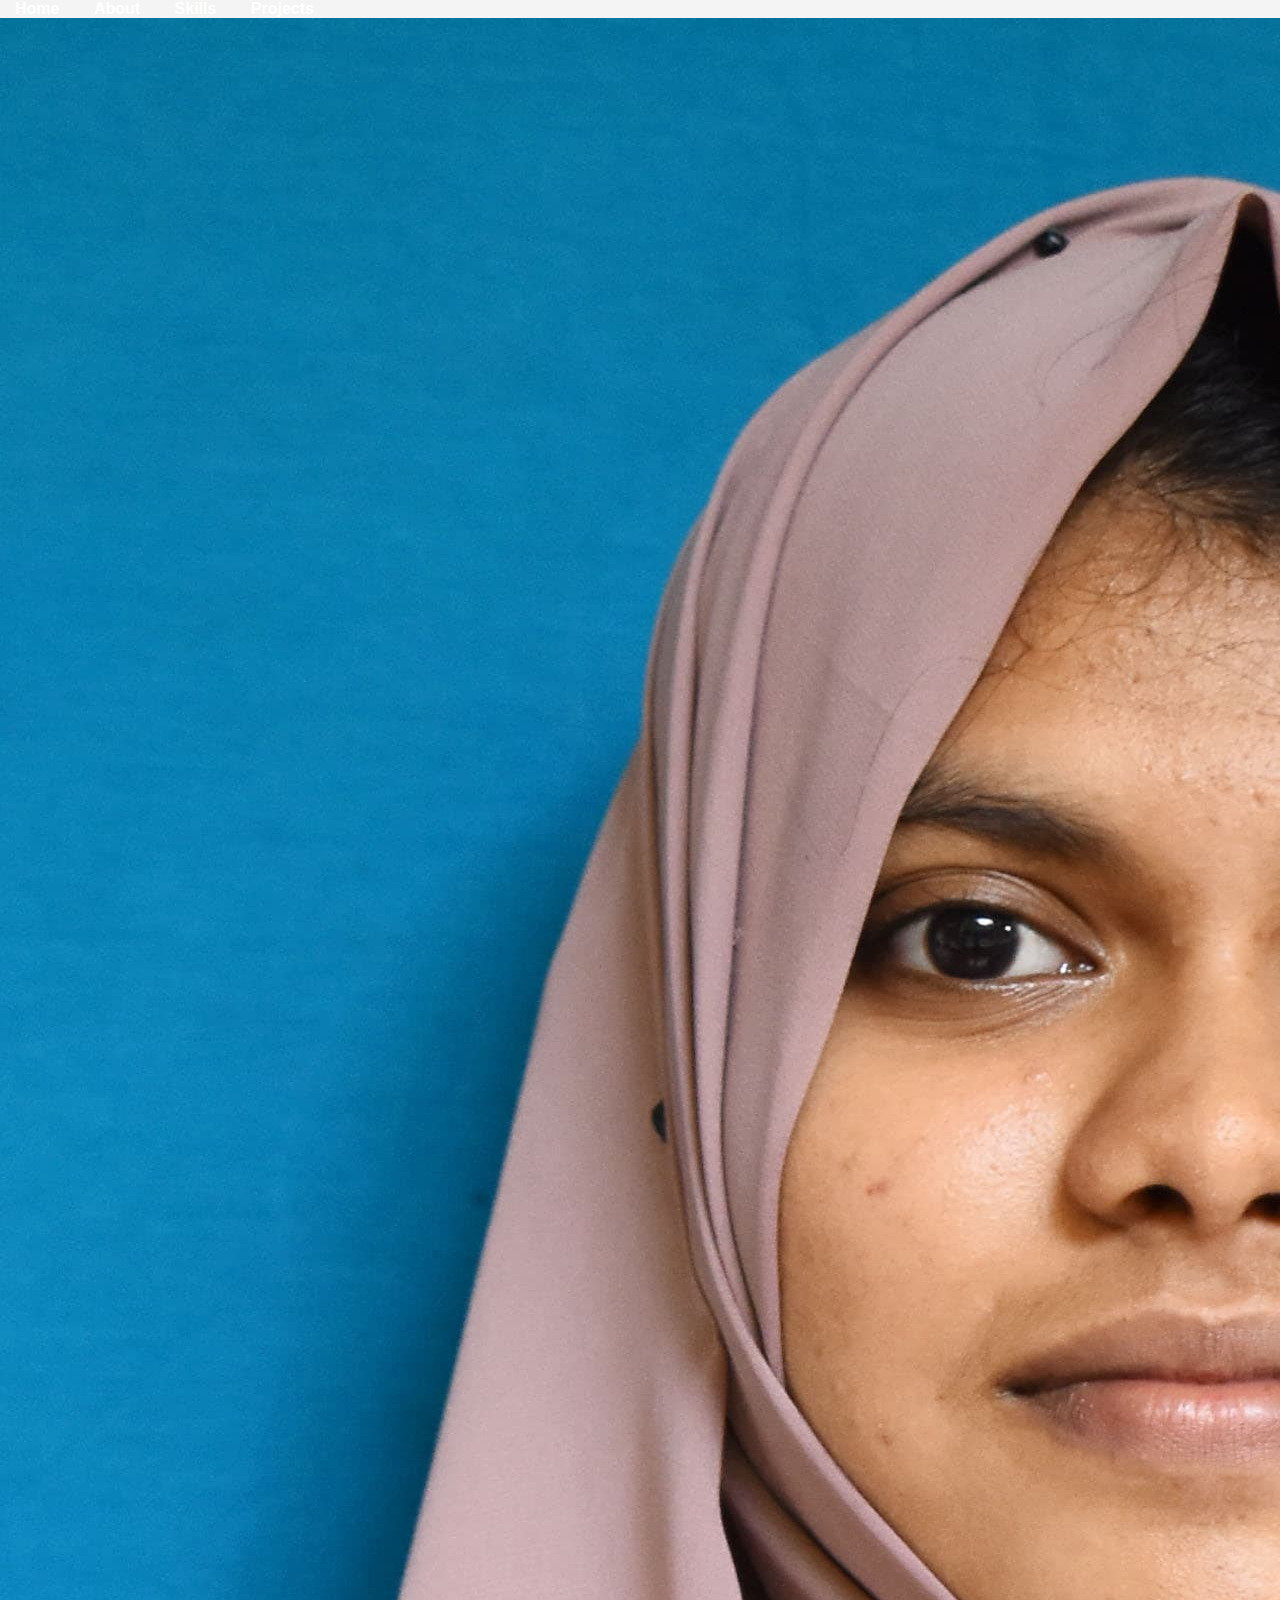
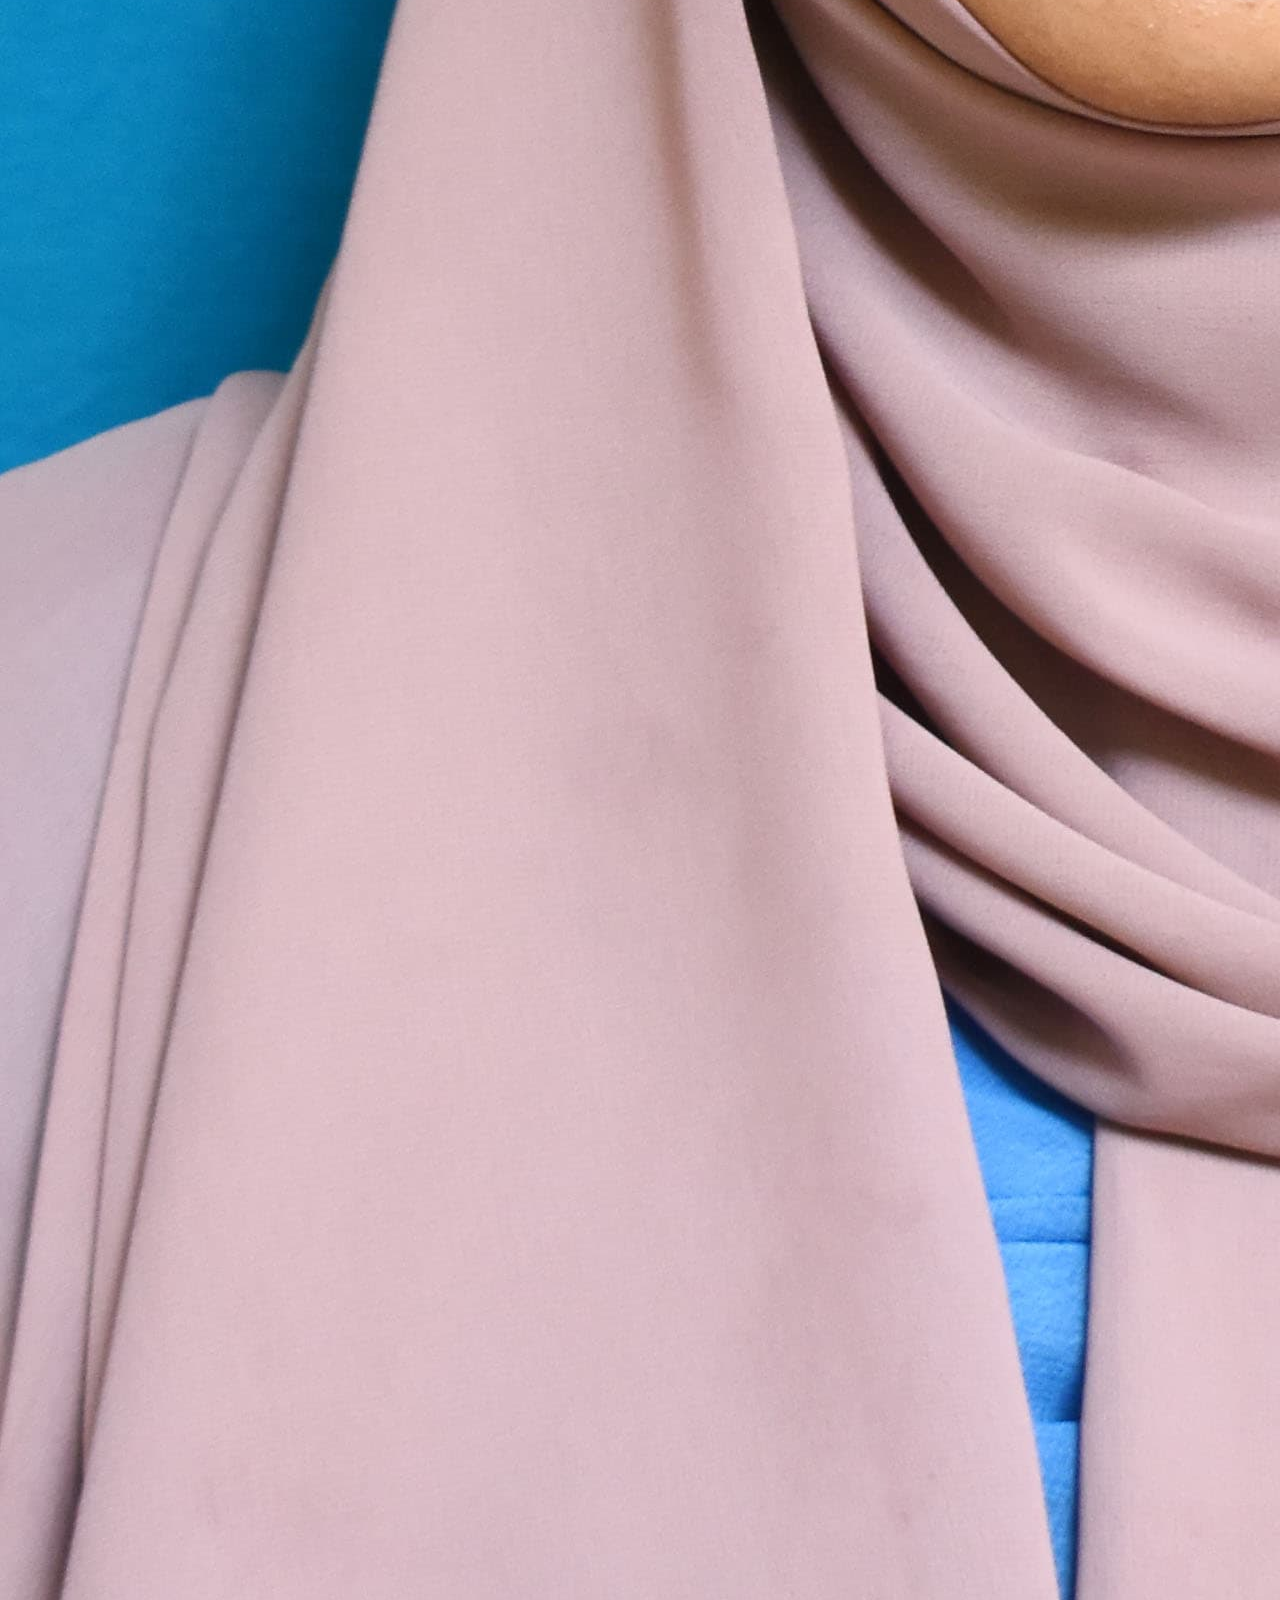
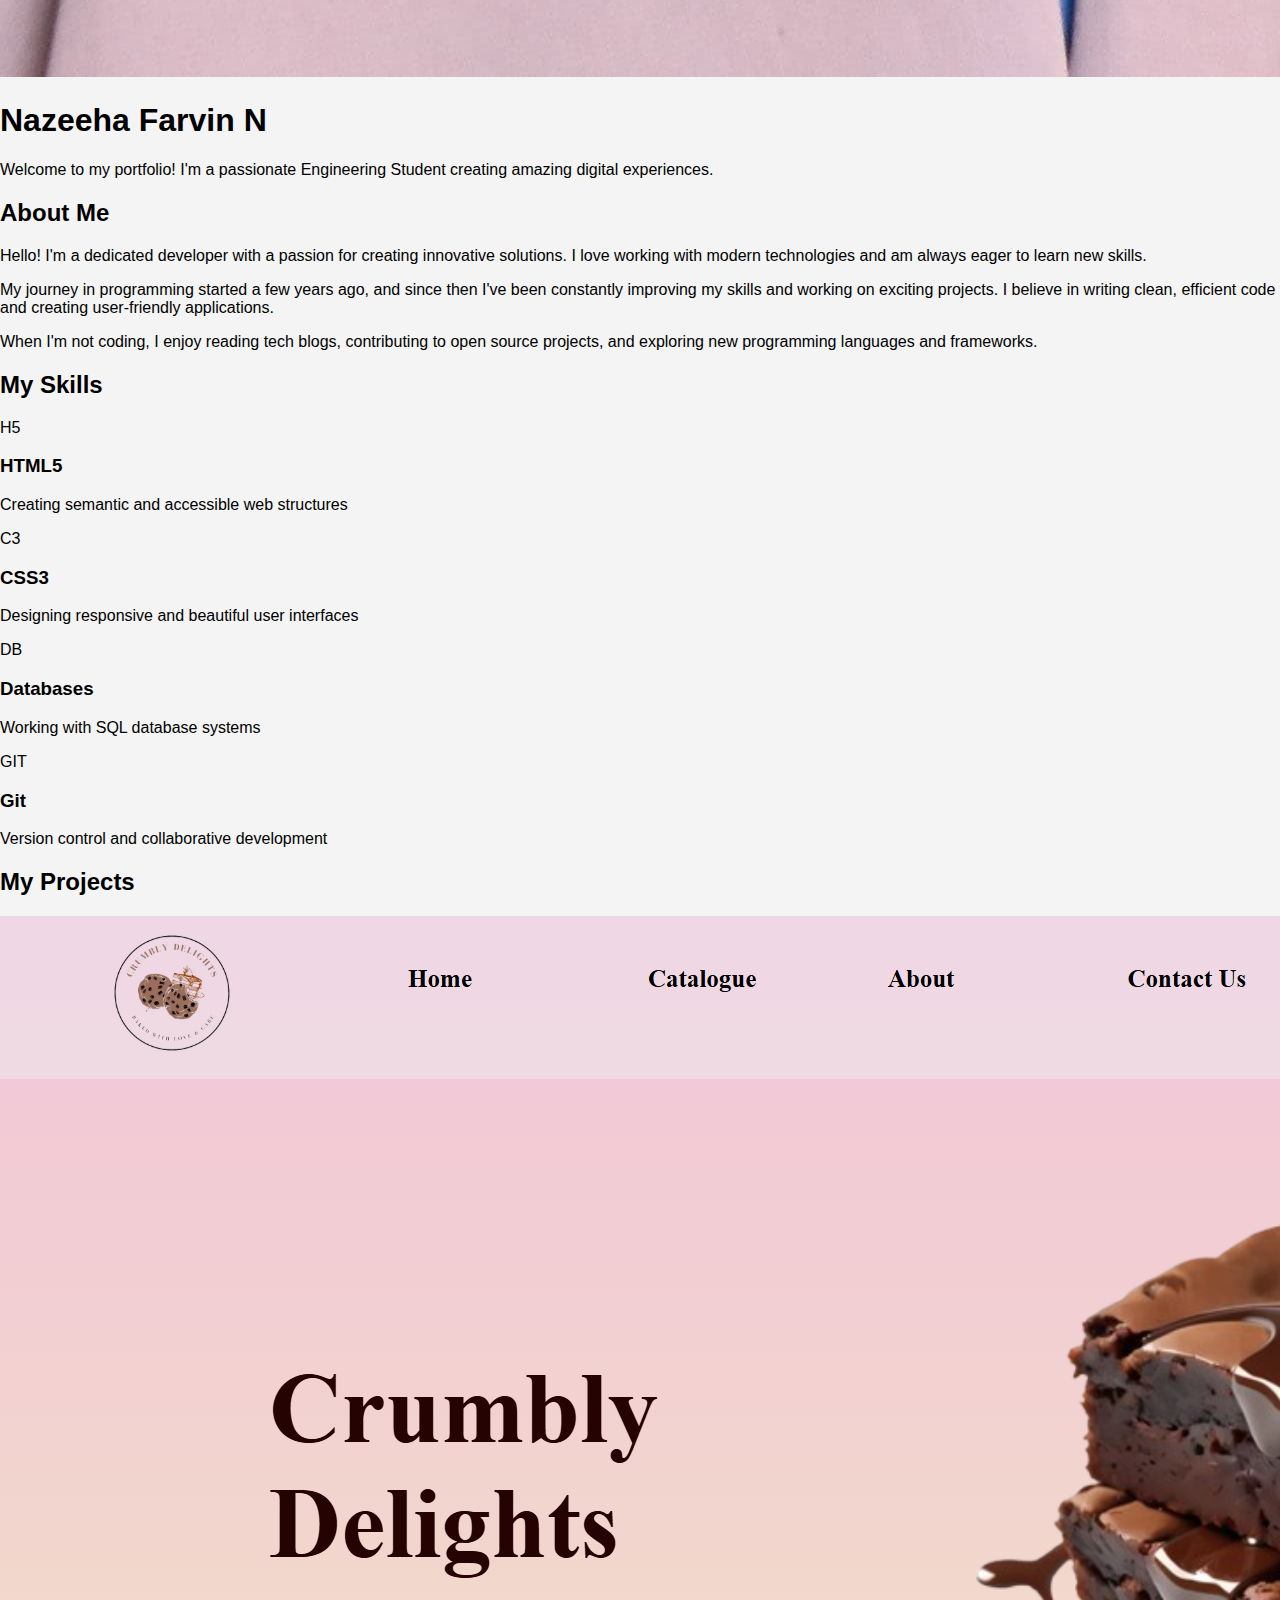
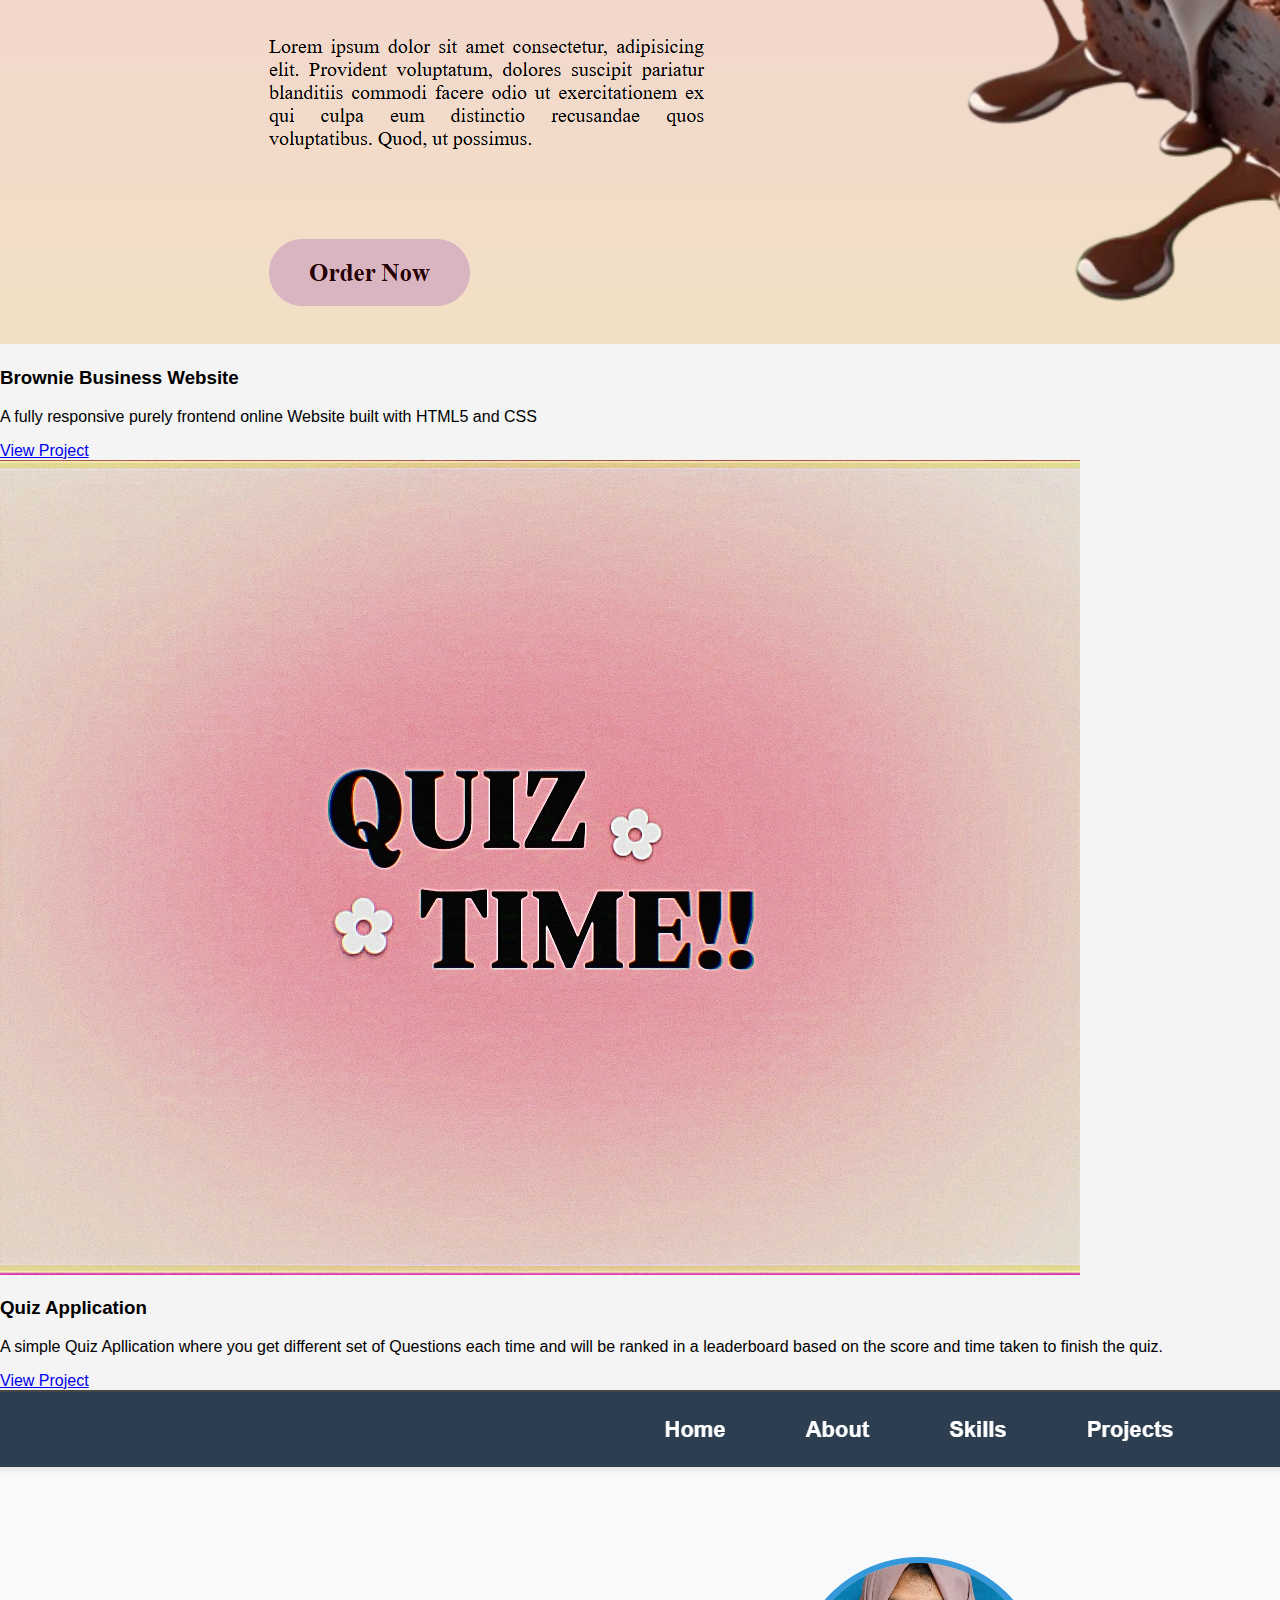
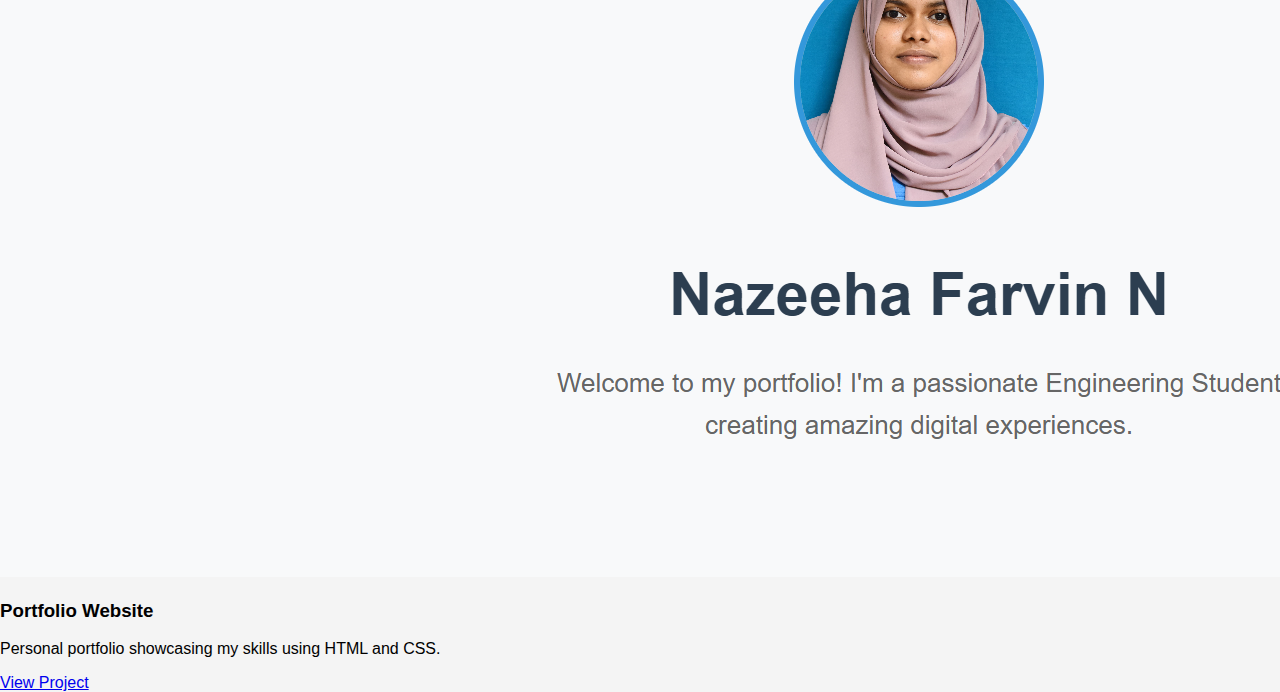
<file: index.html>
<!DOCTYPE html>
<html lang="en">
<head>
    <meta charset="UTF-8">
    <meta name="viewport" content="width=device-width, initial-scale=1.0">
    <link rel="stylesheet" href="style.css">
    <title>My Portfolio</title>
</head>
<body>

    <nav>
        <ul>
            <li><a href="#" onclick="showPage('home')">Home</a></li>
            <li><a href="#" onclick="showPage('about')">About</a></li>
            <li><a href="#" onclick="showPage('skills')">Skills</a></li>
            <li><a href="#" onclick="showPage('projects')">Projects</a></li>
        </ul>
    </nav>


    <div id="home" class="page active">
        <div class="home-content">
            <div class="profile-photo">
                <img src="images/photo.jpg">
            </div>
            <h1>Nazeeha Farvin N</h1>
            <p>Welcome to my portfolio! I'm a passionate Engineering Student creating amazing digital experiences.</p>
        </div>
    </div>

    <div id="about" class="page">
        <div class="about-content">
            <h2>About Me</h2>
            <p>Hello! I'm a dedicated developer with a passion for creating innovative solutions. I love working with modern technologies and am always eager to learn new skills.</p>
            <p>My journey in programming started a few years ago, and since then I've been constantly improving my skills and working on exciting projects. I believe in writing clean, efficient code and creating user-friendly applications.</p>
            <p>When I'm not coding, I enjoy reading tech blogs, contributing to open source projects, and exploring new programming languages and frameworks.</p>
        </div>
    </div>


    <div id="skills" class="page">
        <h2 class="section-title">My Skills</h2>
        <div class="grid skills-grid">
            
            <div class="skill-card">
                <div class="skill-icon">H5</div>
                <h3>HTML5</h3>
                <p>Creating semantic and accessible web structures</p>
            </div>
            <div class="skill-card">
                <div class="skill-icon">C3</div>
                <h3>CSS3</h3>
                <p>Designing responsive and beautiful user interfaces</p>
            </div>
            
            <div class="skill-card">
                <div class="skill-icon">DB</div>
                <h3>Databases</h3>
                <p>Working with SQL database systems</p>
            </div>
            <div class="skill-card">
                <div class="skill-icon">GIT</div>
                <h3>Git</h3>
                <p>Version control and collaborative development</p>
            </div>
        </div>
    </div>


    <div id="projects" class="page">
        <h2 class="section-title">My Projects</h2>
        <div class="grid projects-grid">
            <div class="project-card">
                <div class="project-image">
                    
                    <img src="images/proj1.png" alt="Brownie Website"> 
                    
                </div>
                <div class="project-info">
                    <h3>Brownie Business Website</h3>
                    <p>A fully responsive purely frontend online Website built with HTML5 and CSS</p>
                    <a href="https://heavenlytempt.netlify.app/" class="project-btn">View Project</a>
                </div>
            </div>
            <div class="project-card">
                <div class="project-image">
                   
                    <img src="images/login.jpg" alt="quizapp"> 
                    
                </div>
                <div class="project-info">
                    <h3>Quiz Application</h3>
                    <p>A simple Quiz Apllication where you get different set of Questions each time and will be ranked in a leaderboard based on the score and time taken to finish the quiz.</p>
                    <a href="https://github.com/Nazii-01/QuizApplication" class="project-btn">View Project</a>
                </div>
            </div>
           
            <div class="project-card">
                <div class="project-image">
                    
                    <img src="images/portfolio.png" alt="Portfolio Website Screenshot">
                   
         
                </div>
                <div class="project-info">
                    <h3>Portfolio Website</h3>
                    <p>Personal portfolio showcasing my skills using HTML and CSS.</p>
                    <a href="https://github.com/Nazii-01/Portfolio" class="project-btn">View Project</a>
                </div>
            </div>
        </div>
    </div>

    <script>
        function showPage(pageId) {
            // Hide all pages
            const pages = document.querySelectorAll('.page');
            pages.forEach(page => {
                page.classList.remove('active');
            });
            
            // Show selected page
            document.getElementById(pageId).classList.add('active');
        }
    </script>
</body>
</html>
</file>
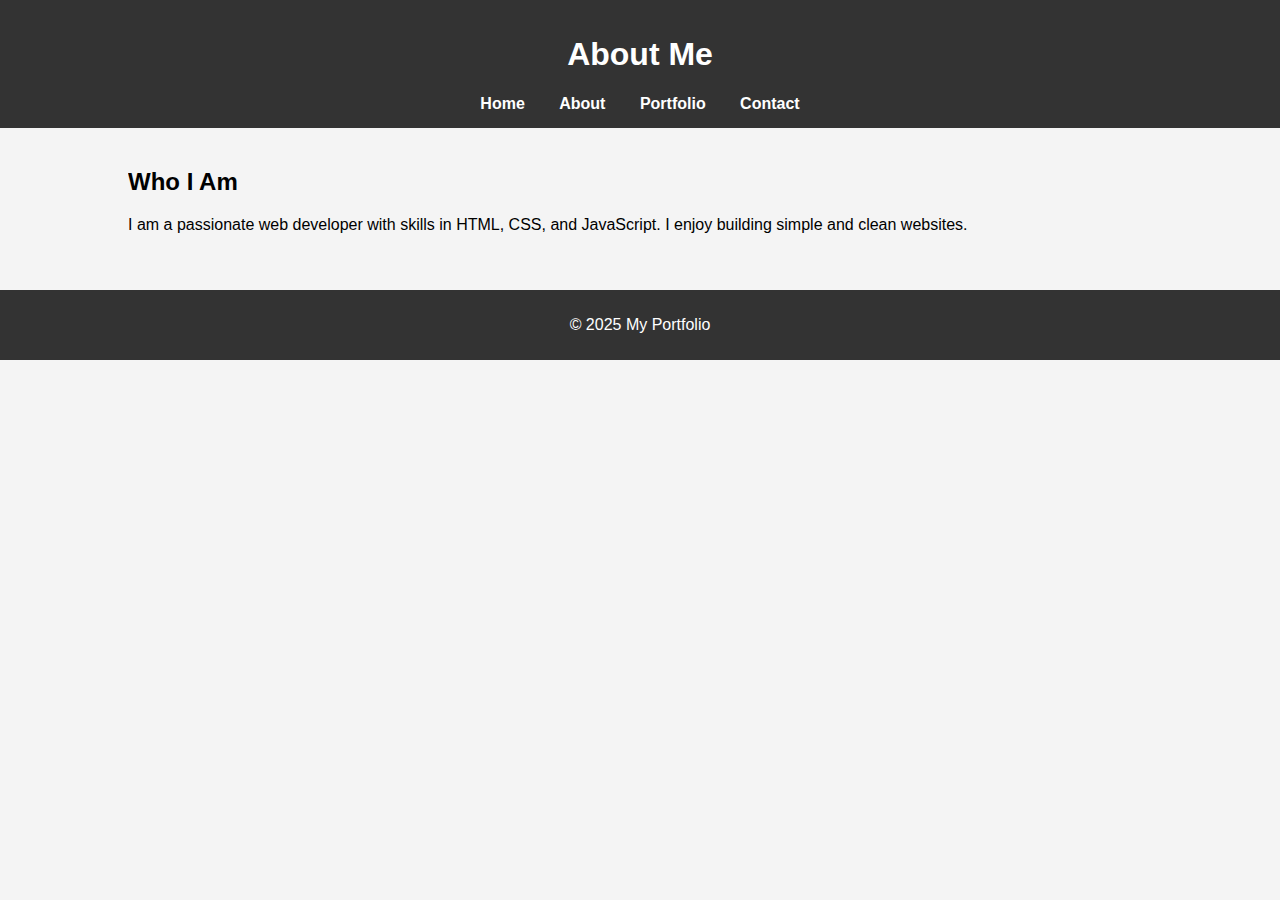
<file: about.html>
<!DOCTYPE html>
<html lang="en">
<head>
    <meta charset="UTF-8">
    <meta name="viewport" content="width=device-width, initial-scale=1.0">
    <title>My Portfolio - About</title>
    <link rel="stylesheet" href="style.css">
</head>
<body>
    <header>
        <h1>About Me</h1>
        <nav>
            <ul>
                <li><a href="index.html">Home</a></li>
                <li><a href="about.html">About</a></li>
                <li><a href="portfolio.html">Portfolio</a></li>
                <li><a href="contact.html">Contact</a></li>
            </ul>
        </nav>
    </header>
    <div class="container">
        <h2>Who I Am</h2>
        <p>I am a passionate web developer with skills in HTML, CSS, and JavaScript. I enjoy building simple and clean websites.</p>
    </div>
    <footer>
        <p>&copy; 2025 My Portfolio</p>
    </footer>
</body>
</html>
</file>
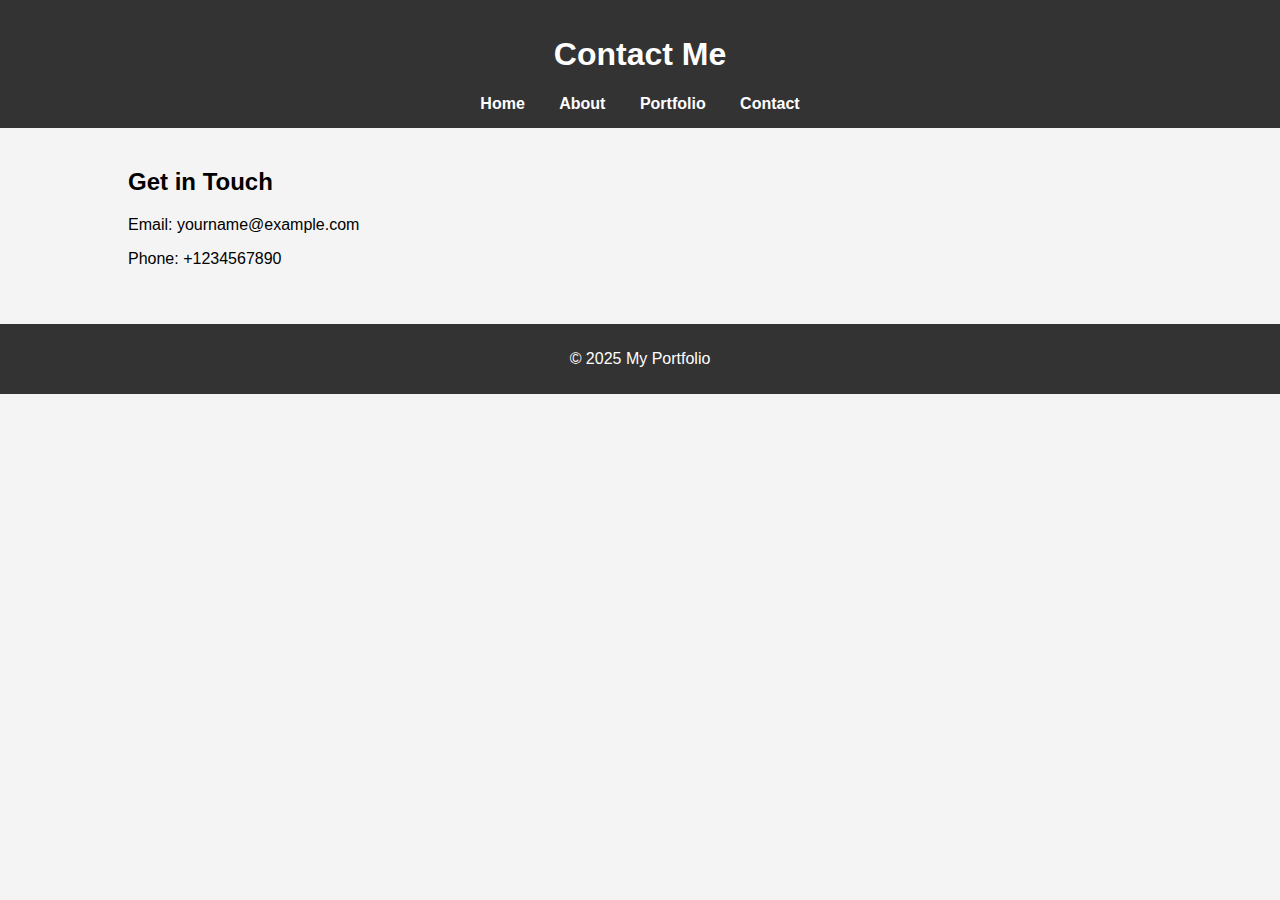
<file: contact.html>
<!DOCTYPE html>
<html lang="en">
<head>
    <meta charset="UTF-8">
    <meta name="viewport" content="width=device-width, initial-scale=1.0">
    <title>My Portfolio - Contact</title>
    <link rel="stylesheet" href="style.css">
</head>
<body>
    <header>
        <h1>Contact Me</h1>
        <nav>
            <ul>
                <li><a href="index.html">Home</a></li>
                <li><a href="about.html">About</a></li>
                <li><a href="portfolio.html">Portfolio</a></li>
                <li><a href="contact.html">Contact</a></li>
            </ul>
        </nav>
    </header>
    <div class="container">
        <h2>Get in Touch</h2>
        <p>Email: yourname@example.com</p>
        <p>Phone: +1234567890</p>
    </div>
    <footer>
        <p>&copy; 2025 My Portfolio</p>
    </footer>
</body>
</html>
</file>
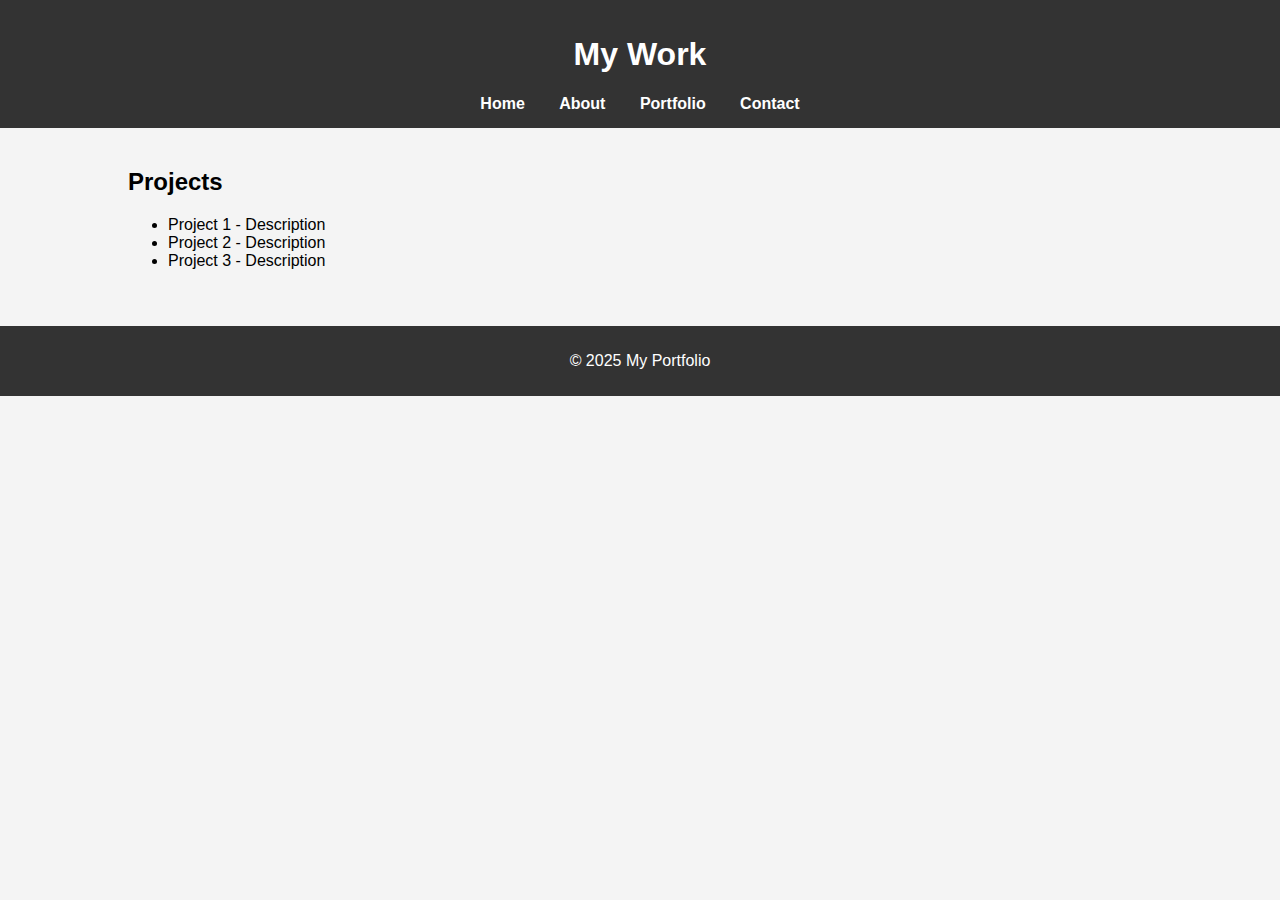
<file: portfolio.html>
<!DOCTYPE html>
<html lang="en">
<head>
    <meta charset="UTF-8">
    <meta name="viewport" content="width=device-width, initial-scale=1.0">
    <title>My Portfolio - Portfolio</title>
    <link rel="stylesheet" href="style.css">
</head>
<body>
    <header>
        <h1>My Work</h1>
        <nav>
            <ul>
                <li><a href="index.html">Home</a></li>
                <li><a href="about.html">About</a></li>
                <li><a href="portfolio.html">Portfolio</a></li>
                <li><a href="contact.html">Contact</a></li>
            </ul>
        </nav>
    </header>
    <div class="container">
        <h2>Projects</h2>
        <ul>
            <li>Project 1 - Description</li>
            <li>Project 2 - Description</li>
            <li>Project 3 - Description</li>
        </ul>
    </div>
    <footer>
        <p>&copy; 2025 My Portfolio</p>
    </footer>
</body>
</html>
</file>
<file: style.css>
body {
    font-family: Arial, sans-serif;
    margin: 0;
    padding: 0;
    background-color: #f4f4f4;
}

header {
    background-color: #333;
    color: #fff;
    padding: 15px 0;
    text-align: center;
}

nav ul {
    list-style: none;
    padding: 0;
    margin: 0;
}

nav ul li {
    display: inline;
    margin: 0 15px;
}

nav ul li a {
    color: #fff;
    text-decoration: none;
    font-weight: bold;
}

nav ul li a:hover {
    text-decoration: underline;
}

.container {
    width: 80%;
    margin: auto;
    overflow: hidden;
    padding: 20px 0;
}

footer {
    background-color: #333;
    color: #fff;
    text-align: center;
    padding: 10px;
    margin-top: 20px;
}
</file>
